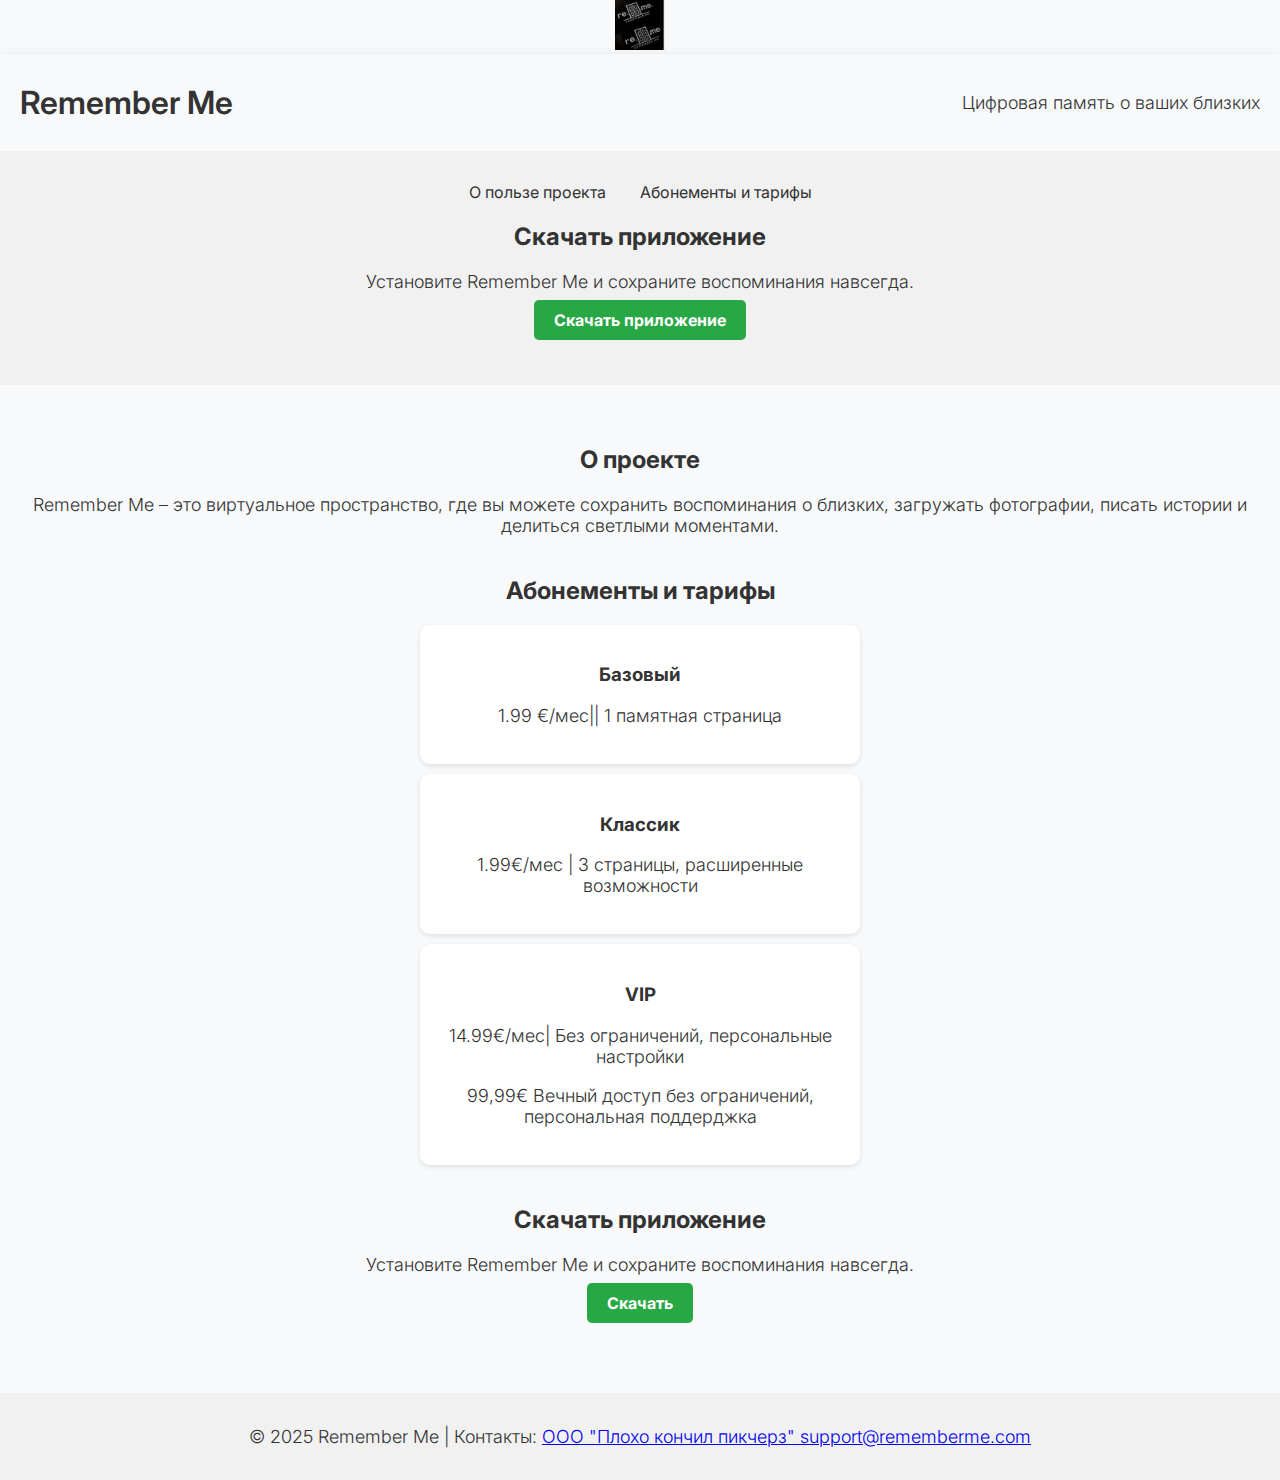
<file: index.html>
<!DOCTYPE html>
<html lang="ru">
<head>
<img src="logo.png" alt="Логотип" class="logo">
</header>
    <meta charset="UTF-8">
    <meta name="viewport" content="width=device-width, initial-scale=1.0">
    <title>Remember Me – Вечная память</title>
    <link rel="stylesheet" href="styles.css">
    <link rel="preconnect" href="https://fonts.googleapis.com">
    <link href="https://fonts.googleapis.com/css2?family=Inter:wght@300;400;600&display=swap" rel="stylesheet"> 
    <link rel="stylesheet" href="styles.css">

</head>
<body>
    <header>
        <h1>Remember Me</h1>
        <p>Цифровая память o ваших близких</p>
    </header>

    <nav>
        <ul>
            <li><a href="#about">О пользе проекта</a></li>
            <li><a href="#plans">Абонементы и тарифы</a></li>
            <section id="download">
    <h2>Скачать приложение</h2>
    <p>Установите Remember Me и сохраните воспоминания навсегда.</p>
    <a href="app-download.html" class="button">Скачать приложение</a>
    </section>

    </nav>

    <main>
        <section id="about">
            <h2>О проекте</h2>
            <p>Remember Me – это виртуальное пространство, где вы можете сохранить воспоминания о близких, загружать фотографии, писать истории и делиться светлыми моментами.</p>
        </section>

        <section id="plans">
            <h2>Абонементы и тарифы</h2>
            <div class="plan">
                <h3>Базовый</h3>
                <p>1.99 €/мес|| 1 памятная страница </p>
            </div>
            <div class="plan">
                <h3>Классик</h3>
                <p>1.99€/мес | 3 страницы, расширенные возможности</p>
            </div>
            <div class="plan">
                <h3>VIP</h3>
                <p>14.99€/мес| Без ограничений, персональные настройки</p>
                <p>99,99€ Вечный доступ без ограничений, персональная поддерджка
        </section>

        <section id="download">
            <h2>Скачать приложение</h2>
            <p>Установите Remember Me и сохраните воспоминания навсегда.</p>
            <a href="app-download.html" class="button">Скачать</a>
        </section>
    </main>

    <footer>
        <p>© 2025 Remember Me | Контакты: <a href="mailto:support@rememberme.com"> OOO "Плохо кончил пикчерз" support@rememberme.com</a></p>
    </footer>
</body>
</html>
</file>
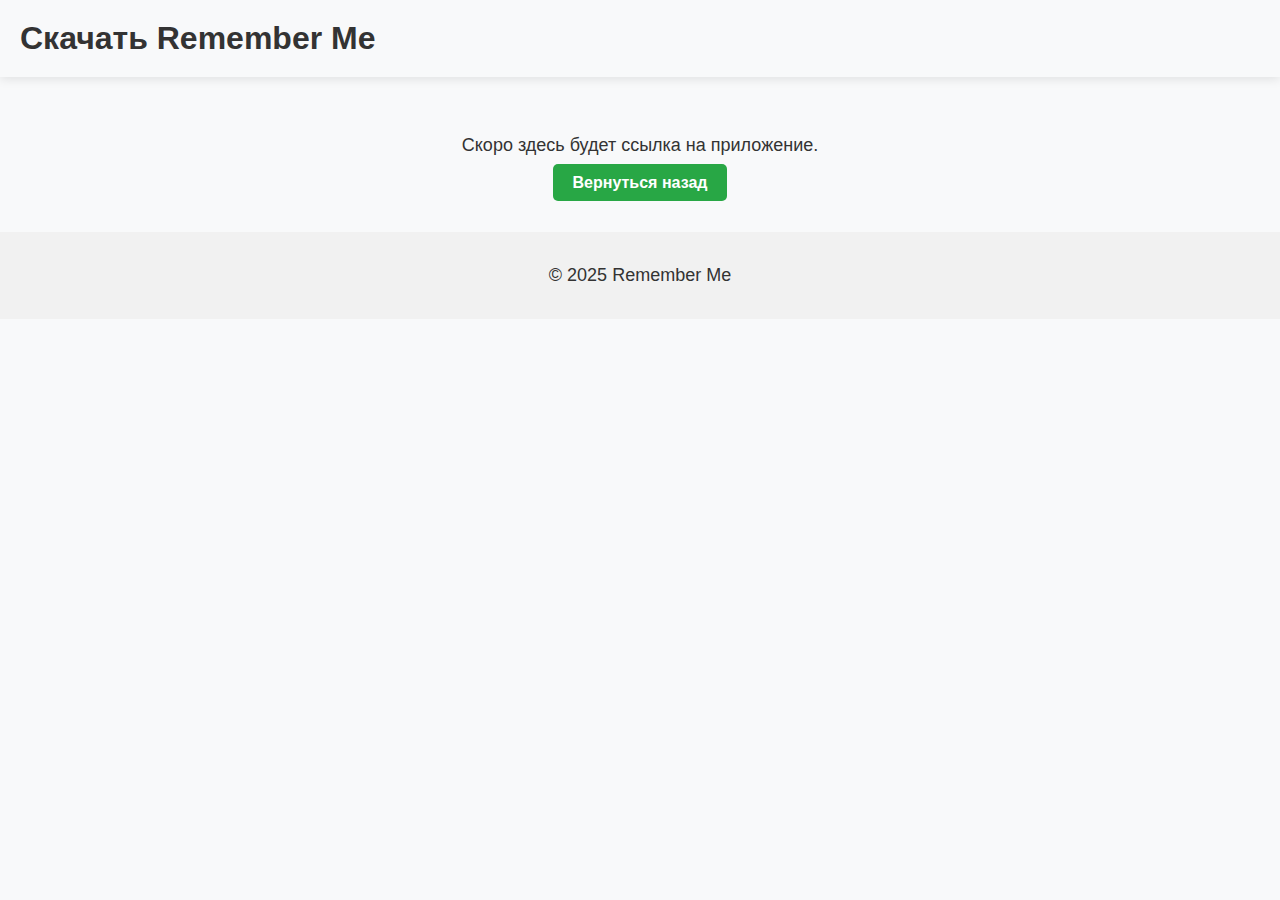
<file: Untitled.html>
<!DOCTYPE html>
<html lang="ru">
<head>
    <meta charset="UTF-8">
    <meta name="viewport" content="width=device-width, initial-scale=1.0">
    <title>Скачать Remember Me</title>
    <link rel="stylesheet" href="styles.css">
</head>
<body>
    <header>
        <h1>Скачать Remember Me</h1>
    </header>
    
    <main>
        <p>Скоро здесь будет ссылка на приложение.</p>
        <a href="index.html" class="button">Вернуться назад</a>
    </main>

    <footer>
        <p>© 2025 Remember Me</p>
    </footer>
</body>
</html>
</file>
<file: styles.css>
body {
    font-family: 'Inter', sans-serif;
    margin: 0;
    padding: 0;
    background-color: #f8f9fa;
    color: #333;
    text-align: center;
}

header {
    background-color: #ffffff;
    padding: 30px;
    box-shadow: 0px 2px 10px rgba(0, 0, 0, 0.1);
}

h1 {
    margin: 0;
    font-size: 32px;
    font-weight: 600;
}

p {
    font-size: 18px;
    font-weight: 300;
}

nav {
    background-color: #f1f1f1;
    padding: 15px 0;
}

nav ul {
    list-style: none;
    padding: 0;
}

nav li {
    display: inline;
    margin: 0 15px;
}

nav a {
    text-decoration: none;
    font-weight: 400;
    color: #333;
}

nav .download-btn {
    background-color: #007bff;
    color: white;
    padding: 10px 15px;
    border-radius: 5px;
}

main {
    padding: 40px 20px;
}

section {
    margin-bottom: 40px;
}

.plan {
    background: white;
    padding: 20px;
    margin: 10px auto;
    max-width: 400px;
    border-radius: 10px;
    box-shadow: 0px 2px 5px rgba(0, 0, 0, 0.1);
}

header {
    display: flex;
    justify-content: space-between;
    align-items: center;
    padding: 20px;
    background-color: #f8f9fa;
}

.logo {
    height: 50px; 
}

.button {
    padding: 10px 20px;
    background-color: #28a745; 
    color: white;
    text-decoration: none;
    border-radius: 5px;
    font-weight: bold;
}



footer {
    background-color: #f1f1f1;
    padding: 15px;
    font-size: 14px;
}
</file>
